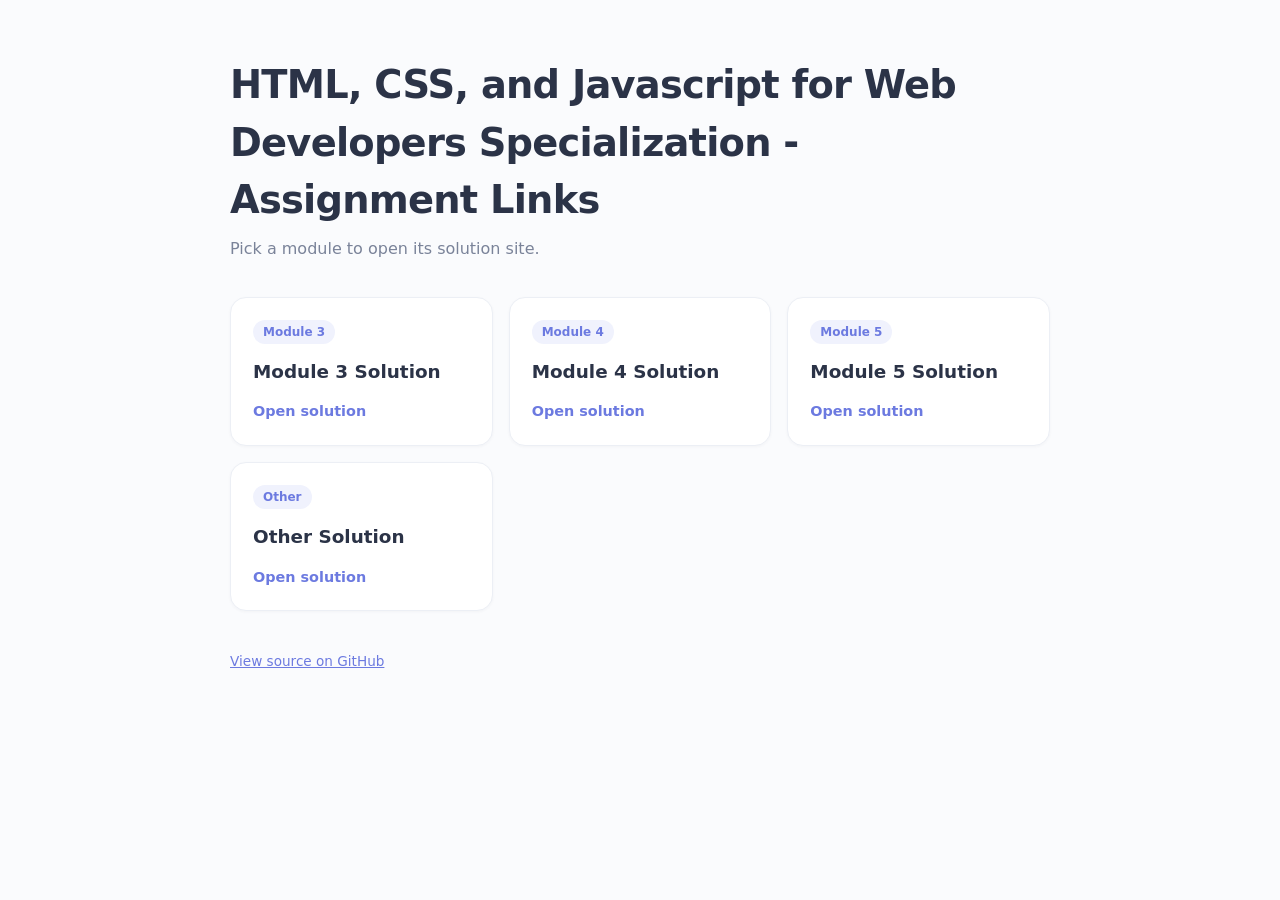
<file: index.html>
<!DOCTYPE html>
<html lang="en">
<head>
<meta charset="UTF-8">
<meta name="viewport" content="width=device-width, initial-scale=1">
<title>Food-LLC Solutions</title>
<style>
:root{color-scheme:light;--bg:#fafbfd;--surface:#ffffff;--ink:#2b3347;--muted:#7a8399;--line:#eceff5;--accent:#6c7ae0;--accent-soft:#f0f2fd}
*{box-sizing:border-box;margin:0}
body{font-family:system-ui,-apple-system,"Segoe UI",sans-serif;background:var(--bg);color:var(--ink);line-height:1.5;min-height:100vh}
.wrap{max-width:860px;margin:0 auto;padding:56px 20px}
h1{font-size:clamp(1.8rem,4vw,2.4rem);letter-spacing:-.02em}
.sub{color:var(--muted);margin-top:8px}
.grid{display:grid;grid-template-columns:repeat(auto-fit,minmax(250px,1fr));gap:16px;margin-top:36px}
.card{display:flex;flex-direction:column;gap:6px;padding:22px;background:var(--surface);border:1px solid var(--line);border-radius:16px;text-decoration:none;color:inherit;box-shadow:0 1px 3px rgba(43,51,71,.04);transition:border-color .15s,transform .15s,box-shadow .15s}
.card:hover{border-color:var(--accent);transform:translateY(-2px);box-shadow:0 8px 20px -10px rgba(108,122,224,.35)}
.card:focus-visible{outline:3px solid var(--accent);outline-offset:2px}
.tag{align-self:flex-start;font-size:.75rem;font-weight:600;padding:3px 10px;border-radius:999px;background:var(--accent-soft);color:var(--accent)}
.card h2{font-size:1.15rem;margin-top:8px}
.open{margin-top:10px;font-size:.9rem;font-weight:600;color:var(--accent)}
footer{margin-top:40px;font-size:.85rem;color:var(--muted)}
footer a{color:var(--accent)}
</style>
</head>
<body>
<div class="wrap">
  <h1>HTML, CSS, and Javascript for Web Developers Specialization - Assignment Links</h1>
  <p class="sub">Pick a module to open its solution site.</p>

  <div class="grid">
    <a class="card" href="https://dineshraj8.github.io/Food-LLC/module3-solution/">
      <span class="tag">Module 3</span>
      <h2>Module 3 Solution</h2>
      <span class="open">Open solution</span>
    </a>
    <a class="card" href="https://dineshraj8.github.io/Food-LLC/module4-solution/">
      <span class="tag">Module 4</span>
      <h2>Module 4 Solution</h2>
      <span class="open">Open solution</span>
    </a>
    <a class="card" href="https://dineshraj8.github.io/Food-LLC/module5-solution/">
      <span class="tag">Module 5</span>
      <h2>Module 5 Solution</h2>
      <span class="open">Open solution</span>
    </a>
    <a class="card" href="https://dineshraj8.github.io/Food-LLC/other-solution/">
      <span class="tag">Other</span>
      <h2>Other Solution</h2>
      <span class="open">Open solution</span>
    </a>
  </div>

  <footer><a href="https://github.com/Dineshraj8/Food-LLC">View source on GitHub</a></footer>
</div>
</body>
</html>
</file>
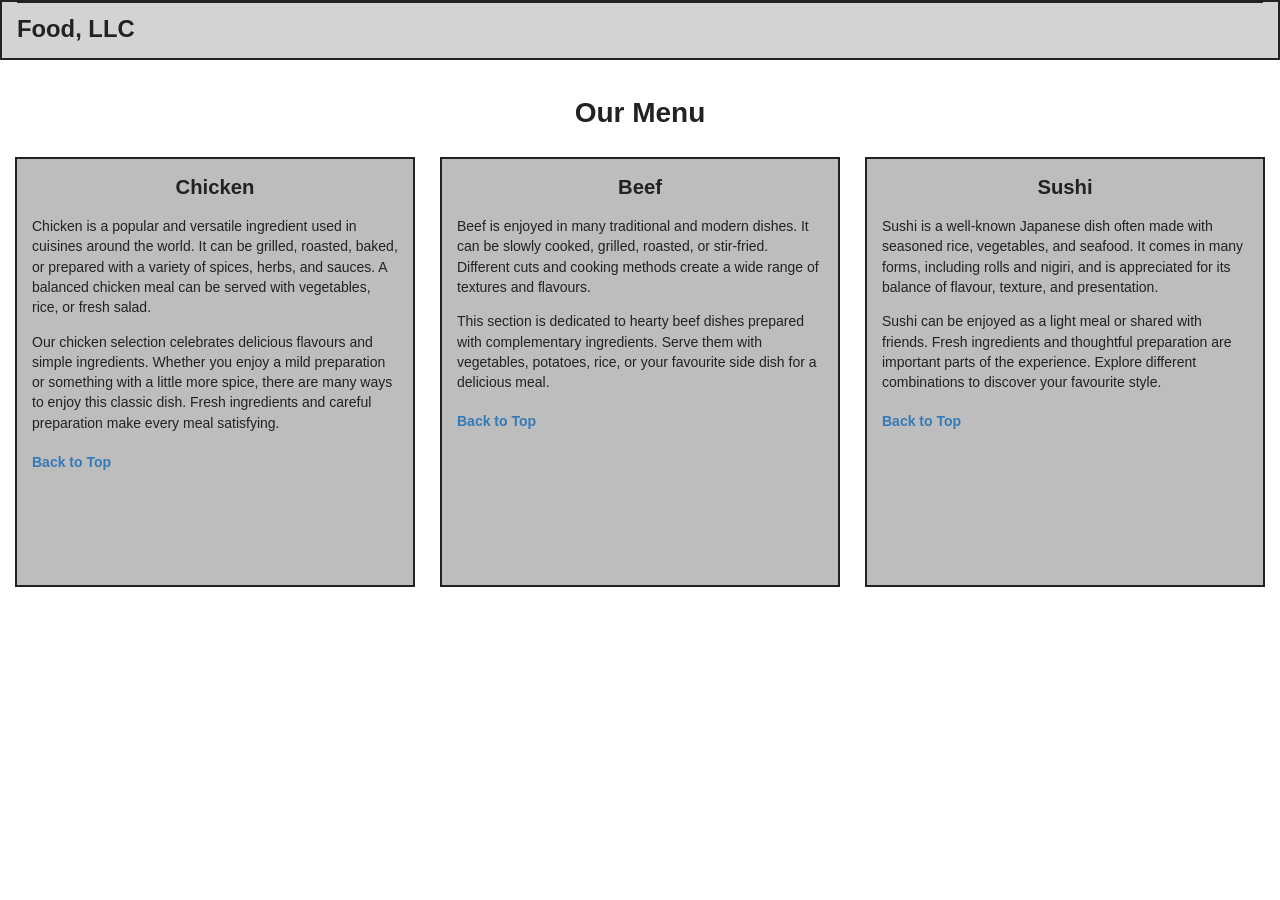
<file: module3-solution/index.html>
<!DOCTYPE html>
<html lang="en">
<head>
  <meta charset="UTF-8">
  <meta name="viewport" content="width=device-width, initial-scale=1">
  <title>Food, LLC - Our Menu</title>

  <!-- Bootstrap 3 CSS -->
  <link rel="stylesheet" href="https://maxcdn.bootstrapcdn.com/bootstrap/3.4.1/css/bootstrap.min.css">
  <!-- Custom stylesheet -->
  <link rel="stylesheet" href="css/styles.css">
</head>
<body>
  <header>
    <nav class="navbar navbar-default" id="top">
      <div class="container-fluid">
        <div class="navbar-header">
          <a class="navbar-brand" href="#top">Food, LLC</a>

          <!-- Visible only on mobile screens -->
          <button type="button"
                  class="navbar-toggle collapsed visible-xs"
                  data-toggle="collapse"
                  data-target="#mobile-menu"
                  aria-expanded="false"
                  aria-controls="mobile-menu">
            <span class="sr-only">Toggle navigation</span>
            <span class="icon-bar"></span>
            <span class="icon-bar"></span>
            <span class="icon-bar"></span>
          </button>
        </div>

        <!-- Full-width mobile dropdown -->
        <div class="collapse navbar-collapse" id="mobile-menu">
          <ul class="nav navbar-nav visible-xs text-center">
            <li><a href="#chicken">Chicken</a></li>
            <li><a href="#beef">Beef</a></li>
            <li><a href="#sushi">Sushi</a></li>
          </ul>
        </div>
      </div>
    </nav>
  </header>

  <main>
    <div class="container-fluid">
      <h1 class="text-center page-heading">Our Menu</h1>

      <div class="row menu-row">
        <!-- Desktop: 1/3 width | Tablet: 1/2 width | Mobile: full width -->
        <section class="col-xs-12 col-sm-6 col-md-4">
          <div class="menu-section" id="chicken">
            <h2 class="text-center">Chicken</h2>
            <p>
              Chicken is a popular and versatile ingredient used in cuisines
              around the world. It can be grilled, roasted, baked, or prepared
              with a variety of spices, herbs, and sauces. A balanced chicken
              meal can be served with vegetables, rice, or fresh salad.
            </p>
            <p>
              Our chicken selection celebrates delicious flavours and simple
              ingredients. Whether you enjoy a mild preparation or something
              with a little more spice, there are many ways to enjoy this
              classic dish. Fresh ingredients and careful preparation make
              every meal satisfying.
            </p>
            <a href="#top" class="back-to-top">Back to Top</a>
          </div>
        </section>

        <section class="col-xs-12 col-sm-6 col-md-4">
          <div class="menu-section" id="beef">
            <h2 class="text-center">Beef</h2>
            <p>
              Beef is enjoyed in many traditional and modern dishes. It can be
              slowly cooked, grilled, roasted, or stir-fried. Different cuts
              and cooking methods create a wide range of textures and flavours.
            </p>
            <p>
              This section is dedicated to hearty beef dishes prepared with
              complementary ingredients. Serve them with vegetables, potatoes,
              rice, or your favourite side dish for a delicious meal.
            </p>
            <a href="#top" class="back-to-top">Back to Top</a>
          </div>
        </section>

        <!-- Tablet: full second row | Desktop: 1/3 width -->
        <section class="col-xs-12 col-sm-12 col-md-4">
          <div class="menu-section" id="sushi">
            <h2 class="text-center">Sushi</h2>
            <p>
              Sushi is a well-known Japanese dish often made with seasoned
              rice, vegetables, and seafood. It comes in many forms, including
              rolls and nigiri, and is appreciated for its balance of flavour,
              texture, and presentation.
            </p>
            <p>
              Sushi can be enjoyed as a light meal or shared with friends.
              Fresh ingredients and thoughtful preparation are important parts
              of the experience. Explore different combinations to discover
              your favourite style.
            </p>
            <a href="#top" class="back-to-top">Back to Top</a>
          </div>
        </section>
      </div>
    </div>
  </main>

  <!-- jQuery is required by Bootstrap 3 JavaScript -->
  <script src="https://code.jquery.com/jquery-1.12.4.min.js"></script>
  <script src="https://maxcdn.bootstrapcdn.com/bootstrap/3.4.1/js/bootstrap.min.js"></script>
  <script src="js/script.js"></script>
</body>
</html>
</file>
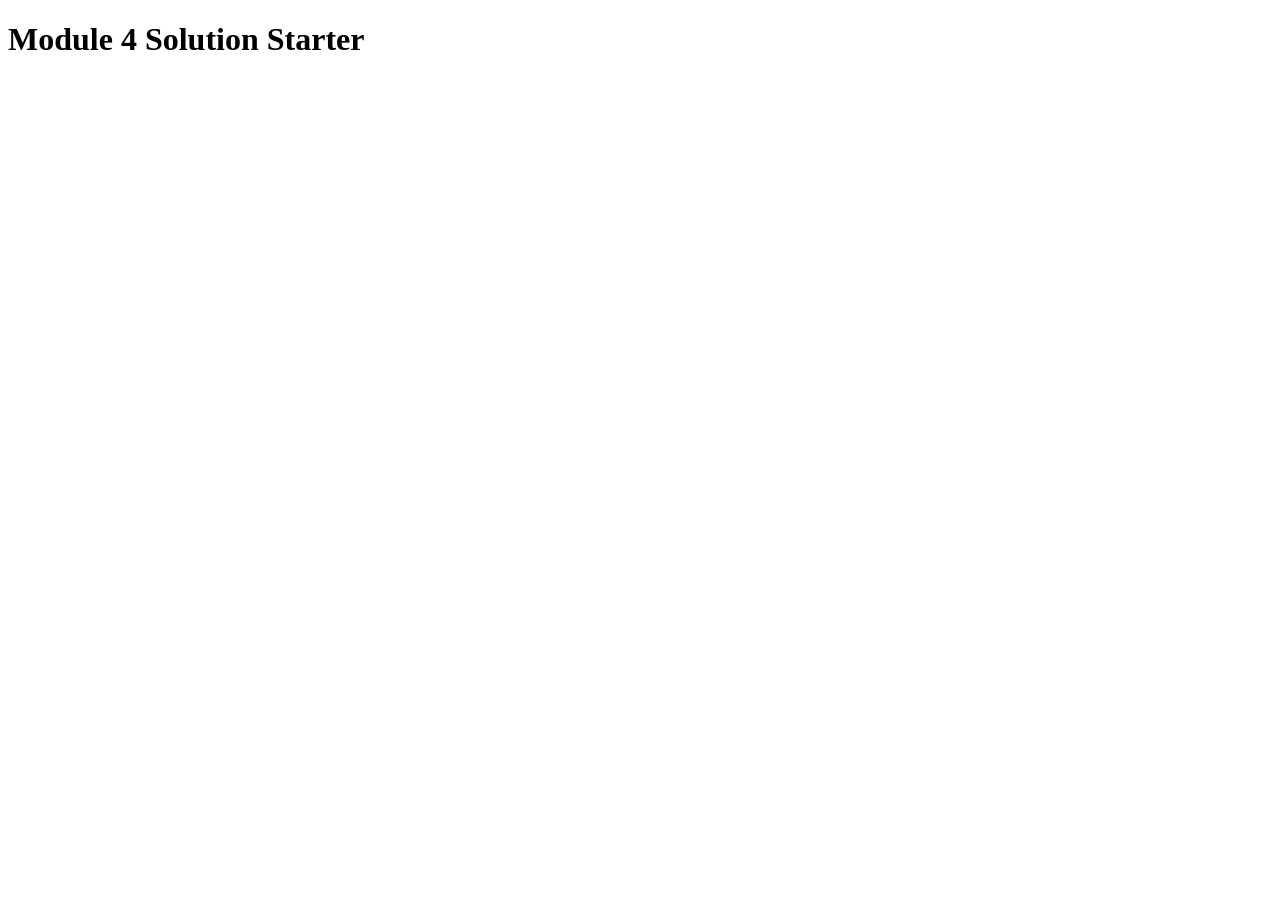
<file: module4-solution/index.html>
<!DOCTYPE html>
<html>
<head>
  <meta charset="utf-8">
  <title>Module 4 Solution Starter</title>

  <script>
    var names = []; // DO NOT REMOVE
  </script>

  <script src="SpeakHello.js"></script>
  <script src="SpeakGoodBye.js"></script>
  <script src="script.js"></script>

</head>
<body>
  <h1>Module 4 Solution Starter</h1>
</body>
</html>
</file>
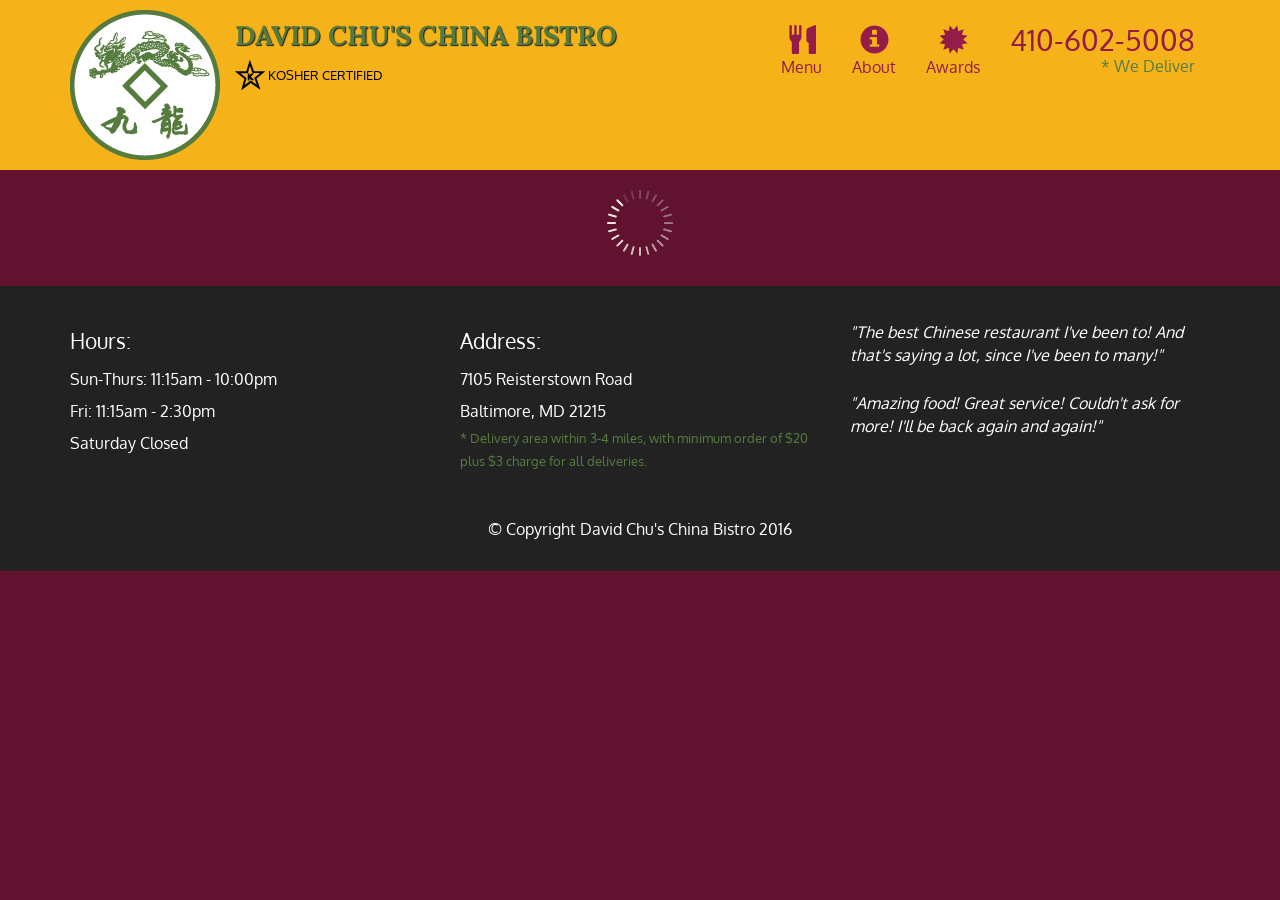
<file: module5-solution/index.html>
<!doctype html>
<html lang="en">
  <head>
    <meta charset="utf-8">
    <meta http-equiv="X-UA-Compatible" content="IE=edge">
    <meta name="viewport" content="width=device-width, initial-scale=1">
    <title>David Chu's China Bistro</title>
    <link rel="stylesheet" href="css/bootstrap.min.css">
    <link rel="stylesheet" href="css/styles.css">
    <link href='https://fonts.googleapis.com/css?family=Oxygen:400,300,700' rel='stylesheet' type='text/css'>
    <link href='https://fonts.googleapis.com/css?family=Lora' rel='stylesheet' type='text/css'>
  </head>
<body>
  <header>
    <nav id="header-nav" class="navbar navbar-default">
      <div class="container">
        <div class="navbar-header">
          <a href="index.html" class="pull-left visible-md visible-lg">
            <div id="logo-img" alt="Logo image"></div>
          </a>

          <div class="navbar-brand">
            <a href="index.html"><h1>David Chu's China Bistro</h1></a>
            <p>
              <img src="images/star-k-logo.png" alt="Kosher certification">
              <span>Kosher Certified</span>
            </p>
          </div>

          <button id="navbarToggle" type="button" class="navbar-toggle collapsed" data-toggle="collapse" data-target="#collapsable-nav" aria-expanded="false">
            <span class="sr-only">Toggle navigation</span>
            <span class="icon-bar"></span>
            <span class="icon-bar"></span>
            <span class="icon-bar"></span>
          </button>
        </div>
        
        <div id="collapsable-nav" class="collapse navbar-collapse">
           <ul id="nav-list" class="nav navbar-nav navbar-right">
            <li id="navHomeButton" class="visible-xs active">
              <a href="index.html">
                <span class="glyphicon glyphicon-home"></span> Home</a>
            </li>
            <li id="navMenuButton">
              <a href="#" onclick="$dc.loadMenuCategories();">
                <span class="glyphicon glyphicon-cutlery"></span><br class="hidden-xs"> Menu</a>
            </li>
            <li>
              <a href="#">
                <span class="glyphicon glyphicon-info-sign"></span><br class="hidden-xs"> About</a>
            </li>
            <li>
              <a href="#">
                <span class="glyphicon glyphicon-certificate"></span><br class="hidden-xs"> Awards</a>
            </li>
            <li id="phone" class="hidden-xs">
              <a href="tel:410-602-5008">
                <span>410-602-5008</span></a><div>* We Deliver</div>
            </li>
          </ul><!-- #nav-list -->
        </div><!-- .collapse .navbar-collapse -->
      </div><!-- .container -->
    </nav><!-- #header-nav -->
  </header>

  <div id="call-btn" class="visible-xs">
    <a class="btn" href="tel:410-602-5008">
    <span class="glyphicon glyphicon-earphone"></span>
    410-602-5008
    </a>
  </div>
  <div id="xs-deliver" class="text-center visible-xs">* We Deliver</div>

  <div id="main-content" class="container"></div>

  <footer class="panel-footer">
    <div class="container">
      <div class="row">
        <section id="hours" class="col-sm-4">
          <span>Hours:</span><br>
          Sun-Thurs: 11:15am - 10:00pm<br>
          Fri: 11:15am - 2:30pm<br>
          Saturday Closed
          <hr class="visible-xs">
        </section>
        <section id="address" class="col-sm-4">
          <span>Address:</span><br>
          7105 Reisterstown Road<br>
          Baltimore, MD 21215
          <p>* Delivery area within 3-4 miles, with minimum order of $20 plus $3 charge for all deliveries.</p>
          <hr class="visible-xs">
        </section>
        <section id="testimonials" class="col-sm-4">
          <p>"The best Chinese restaurant I've been to! And that's saying a lot, since I've been to many!"</p>
          <p>"Amazing food! Great service! Couldn't ask for more! I'll be back again and again!"</p>
        </section>
      </div>
      <div class="text-center">&copy; Copyright David Chu's China Bistro 2016</div>
    </div>
  </footer>

  <!-- jQuery (Bootstrap JS plugins depend on it) -->
  <script src="js/jquery-2.1.4.min.js"></script>
  <script src="js/bootstrap.min.js"></script>
  <script src="js/ajax-utils.js"></script>
  <script src="js/script.js"></script>
</body>
</html>
</file>
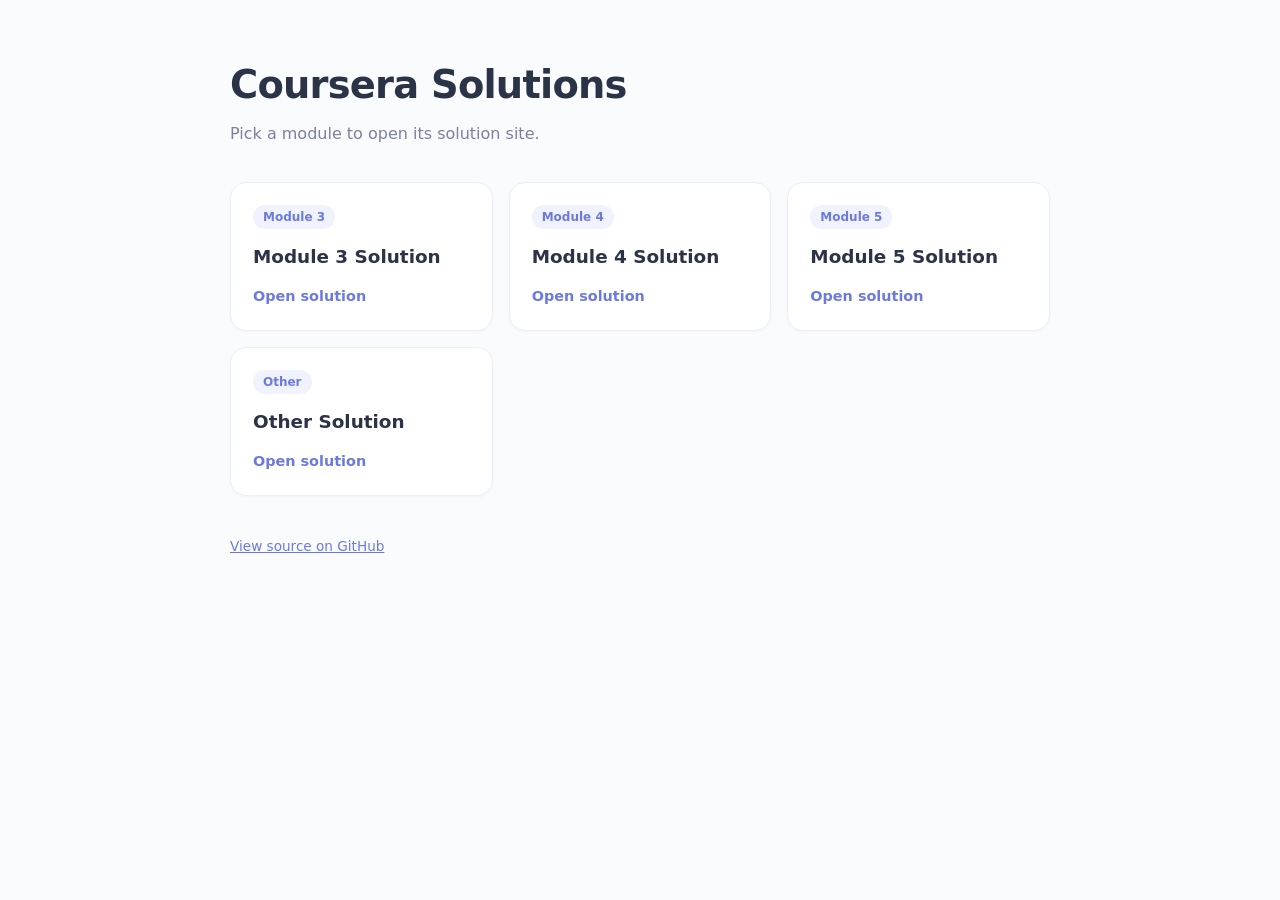
<file: main.html>
<!DOCTYPE html>
<html lang="en">
<head>
<meta charset="UTF-8">
<meta name="viewport" content="width=device-width, initial-scale=1">
<title>Food-LLC Solutions</title>
<style>
:root{color-scheme:light;--bg:#fafbfd;--surface:#ffffff;--ink:#2b3347;--muted:#7a8399;--line:#eceff5;--accent:#6c7ae0;--accent-soft:#f0f2fd}
*{box-sizing:border-box;margin:0}
body{font-family:system-ui,-apple-system,"Segoe UI",sans-serif;background:var(--bg);color:var(--ink);line-height:1.5;min-height:100vh}
.wrap{max-width:860px;margin:0 auto;padding:56px 20px}
h1{font-size:clamp(1.8rem,4vw,2.4rem);letter-spacing:-.02em}
.sub{color:var(--muted);margin-top:8px}
.grid{display:grid;grid-template-columns:repeat(auto-fit,minmax(250px,1fr));gap:16px;margin-top:36px}
.card{display:flex;flex-direction:column;gap:6px;padding:22px;background:var(--surface);border:1px solid var(--line);border-radius:16px;text-decoration:none;color:inherit;box-shadow:0 1px 3px rgba(43,51,71,.04);transition:border-color .15s,transform .15s,box-shadow .15s}
.card:hover{border-color:var(--accent);transform:translateY(-2px);box-shadow:0 8px 20px -10px rgba(108,122,224,.35)}
.card:focus-visible{outline:3px solid var(--accent);outline-offset:2px}
.tag{align-self:flex-start;font-size:.75rem;font-weight:600;padding:3px 10px;border-radius:999px;background:var(--accent-soft);color:var(--accent)}
.card h2{font-size:1.15rem;margin-top:8px}
.open{margin-top:10px;font-size:.9rem;font-weight:600;color:var(--accent)}
footer{margin-top:40px;font-size:.85rem;color:var(--muted)}
footer a{color:var(--accent)}
</style>
</head>
<body>
<div class="wrap">
  <h1>Coursera Solutions</h1>
  <p class="sub">Pick a module to open its solution site.</p>

  <div class="grid">
    <a class="card" href="https://dineshraj8.github.io/Food-LLC/module3-solution/">
      <span class="tag">Module 3</span>
      <h2>Module 3 Solution</h2>
      <span class="open">Open solution</span>
    </a>
    <a class="card" href="https://dineshraj8.github.io/Food-LLC/module4-solution/">
      <span class="tag">Module 4</span>
      <h2>Module 4 Solution</h2>
      <span class="open">Open solution</span>
    </a>
    <a class="card" href="https://dineshraj8.github.io/Food-LLC/module5-solution/">
      <span class="tag">Module 5</span>
      <h2>Module 5 Solution</h2>
      <span class="open">Open solution</span>
    </a>
    <a class="card" href="https://dineshraj8.github.io/Food-LLC/other-solution/">
      <span class="tag">Other</span>
      <h2>Other Solution</h2>
      <span class="open">Open solution</span>
    </a>
  </div>

  <footer><a href="https://github.com/Dineshraj8/Food-LLC">View source on GitHub</a></footer>
</div>
</body>
</html>
</file>
<file: module3-solution/css/styles.css>
/* Base page styling */
* {
  box-sizing: border-box;
}

body {
  font-family: Arial, Helvetica, sans-serif;
  color: #222;
  background: #fff;
}

/* Navbar: it scrolls normally with the page */
.navbar {
  min-height: 60px;
  margin-bottom: 18px;
  border: 2px solid #222;
  border-radius: 0;
  background-color: #d3d3d3;
}

.navbar-default .navbar-brand,
.navbar-default .navbar-brand:focus {
  height: 56px;
  padding-top: 17px;
  color: #222;
  font-size: 1.7em;
  font-weight: 700;
}

.navbar-default .navbar-brand:hover {
  color: #555;
}

.navbar-default .navbar-toggle {
  border-color: #222;
}

.navbar-default .navbar-toggle .icon-bar {
  background-color: #222;
}

.navbar-default .navbar-toggle:hover,
.navbar-default .navbar-toggle:focus {
  background-color: #eee;
}

/* Mobile dropdown */
#mobile-menu {
  border-top: 1px solid #222;
}

#mobile-menu .navbar-nav {
  margin-top: 0;
  margin-bottom: 0;
}

#mobile-menu .navbar-nav > li > a {
  padding-top: 10px;
  padding-bottom: 10px;
  color: #222;
  font-size: 1.15em;
  border-bottom: 1px solid #777;
}

#mobile-menu .navbar-nav > li > a:hover,
#mobile-menu .navbar-nav > li > a:focus {
  background-color: #eee;
}

/* Page heading */
.page-heading {
  margin: 20px 0 28px;
  font-size: 2em;
  font-weight: 700;
}

/* Responsive menu layout
   CSS Grid makes the requested three / two-plus-full / one-column layout explicit. */
.menu-row {
  display: grid;
  grid-template-columns: repeat(3, minmax(0, 1fr));
  gap: 25px;
  margin: 0;
}

/* Bootstrap 3 adds clearfix pseudo-elements to .row; disable them inside the grid. */
.menu-row::before,
.menu-row::after {
  display: none;
  content: none;
}

/* Override Bootstrap column floats/widths so Grid controls the layout. */
.menu-row > section[class*="col-"] {
  float: none;
  width: auto;
  padding-right: 0;
  padding-left: 0;
  min-width: 0;
}

/* Menu panels */
.menu-section {
  min-height: 390px;
  margin-bottom: 25px;
  padding: 12px 15px 18px;
  border: 2px solid #222;
  background-color: #bdbdbd;
}

.menu-section h2 {
  margin: 5px 0 18px;
  font-size: 1.45em;
  font-weight: 700;
}

.menu-section p {
  font-size: 1em;
  line-height: 1.45;
  margin-bottom: 14px;
}

.back-to-top {
  display: inline-block;
  margin-top: 5px;
  font-weight: 700;
}

/* Tablet: Chicken + Beef on row one; Sushi spans both columns on row two. */
@media (min-width: 768px) and (max-width: 991px) {
  .menu-row {
    grid-template-columns: repeat(2, minmax(0, 1fr));
  }

  .menu-row > section:nth-child(3) {
    grid-column: 1 / -1;
  }

  .menu-section {
    min-height: 340px;
  }

  .page-heading {
    margin-bottom: 25px;
  }
}

/* Desktop: all three menu boxes sit in one horizontal row. */
@media (min-width: 992px) {
  .menu-row {
    grid-template-columns: repeat(3, minmax(0, 1fr));
  }

  .menu-section {
    min-height: 430px;
  }
}

/* Mobile: panels stack and use natural content height */
@media (max-width: 767px) {
  .menu-row {
    grid-template-columns: minmax(0, 1fr);
    gap: 0;
  }

  .menu-row > section:nth-child(3) {
    grid-column: auto;
  }

  .navbar {
    margin-bottom: 15px;
  }

  .page-heading {
    margin: 18px 0 22px;
    font-size: 1.9em;
  }

  .menu-section {
    min-height: 0;
    margin-bottom: 22px;
    padding: 12px 15px 18px;
  }

  .menu-section h2 {
    margin-bottom: 15px;
  }
}
</file>
<file: module5-solution/css/styles.css>
body {
  font-size: 16px;
  color: #fff;
  background-color: #61122f;
  font-family: 'Oxygen', sans-serif;
}

/** HEADER **/
#header-nav {
  background-color: #f6b319;
  border-radius: 0;
  border: 0;
}

#logo-img {
  background: url('../images/restaurant-logo_large.png') no-repeat;
  width: 150px;
  height: 150px;
  margin: 10px 15px 10px 0;
}

.navbar-brand {
  padding-top: 25px;
}
.navbar-brand h1 { /* Restaurant name */
  font-family: 'Lora', serif;
  color: #557c3e;
  font-size: 1.5em;
  text-transform: uppercase;
  font-weight: bold;
  text-shadow: 1px 1px 1px #222;
  margin-top: 0;
  margin-bottom: 0;
  line-height: .75;
}
.navbar-brand a:hover, .navbar-brand a:focus {
  text-decoration: none;
}
.navbar-brand p { /* Kosher cert */
  color: #000;
  text-transform: uppercase;
  font-size: .7em;
  margin-top: 15px;
}
.navbar-brand p span { /* Star-K */
  vertical-align: middle;
}

#nav-list {
  margin-top: 10px;
}
#nav-list a {
  color: #951C49;
  text-align: center;
}
#nav-list a:hover {
  background: #E7E7E7;
}
#nav-list a span {
  font-size: 1.8em;
}

#phone {
  margin-top: 5px;
}
#phone a { /* Phone number */
  text-align: right;
  padding-bottom: 0;
}
#phone div { /* We Deliver */
  color: #557c3e;
  text-align: right;
  padding-right: 15px;
}

.navbar-header button.navbar-toggle, .navbar-header .icon-bar {
  border: 1px solid #61122f;
}
.navbar-header button.navbar-toggle {
  clear: both;
  margin-top: -30px;
}
/* END HEADER */

/* FOOTER */
.panel-footer {
  margin-top: 30px;
  padding-top: 35px;
  padding-bottom: 30px;
  background-color: #222;
  border-top: 0;
}
.panel-footer div.row {
  margin-bottom: 35px;
}
#hours, #address {
  line-height: 2;
}
#hours > span, #address > span {
  font-size: 1.3em;
}
#address p {
  color: #557c3e;
  font-size: .8em;
  line-height: 1.8;
}
#testimonials {
  font-style: italic;
}
#testimonials p:nth-child(2) {
  margin-top: 25px;
}
/* END FOOTER */



/* HOME PAGE */
.container .jumbotron {
  box-shadow: 0 0 50px #3F0C1F;
  border: 2px solid #3F0C1F;
}

#menu-tile, #specials-tile, #map-tile {
  height: 250px;
  width: 100%;
  margin-bottom: 15px;
  position: relative;
  border: 2px solid #3F0C1F;
  overflow: hidden;
}
#menu-tile:hover, #specials-tile:hover, #map-tile:hover {
  box-shadow: 0 1px 5px 1px #cccccc;
}
#menu-tile {
  background: url('../images/menu-tile.jpg') no-repeat;
  background-position: center;
}
#specials-tile {
  background: url('../images/specials-tile.jpg') no-repeat;
  background-position: center;
}
#menu-tile span, #specials-tile span, #map-tile span {
  position: absolute;
  bottom: 0;
  right: 0;
  width: 100%;
  text-align: center;
  font-size: 1.6em;
  text-transform: uppercase;
  background-color: #000;
  color: #fff;
  opacity: .8;
}
/* END HOME PAGE */

/* MENU CATEGORIES PAGE */
.category-tile { 
  position: relative;
  border: 2px solid #3F0C1F;
  overflow: hidden;
  width: 200px;
  height: 200px;
  margin: 0 auto 15px;
}
.category-tile span {
  position: absolute;
  bottom: 0;
  right: 0;
  width: 100%;
  text-align: center;
  font-size: 1.2em;
  text-transform: uppercase;
  background-color: #000;
  color: #fff;
  opacity: .8;
}
.category-tile:hover {
  box-shadow: 0 1px 5px 1px #cccccc;
}

#menu-categories-title + div {
  margin-bottom: 50px;
}
/* END MENU CATEGORIES PAGE */

/* SINGLE CATEGORY PAGE */
.menu-item-tile {
  margin-bottom: 25px;
}
.menu-item-tile hr {
  width: 80%;
}
.menu-item-tile .menu-item-price {
  font-size: 1.1em;
  text-align: right;
  margin-top: -15px;
  margin-right: -15px;
}
.menu-item-tile .menu-item-price span {
  font-size: .6em;
}
.menu-item-photo {
  position: relative;
  border: 2px solid #3F0C1F; 
  overflow: hidden;
  padding: 0;
  margin-right: -15px;
  margin-left: auto;
  margin-bottom: 20px;
  max-width: 250px;
}
.menu-item-photo div {
  position: absolute;
  bottom: 0;
  right: 0;
  width: 80px;
  background-color: #557c3e;
  text-align: center;
}
.menu-item-description {
  padding-right: 30px;
}
h3.menu-item-title {
  margin: 0 0 10px;
}
.menu-item-details {
  font-size: .9em;
  font-style: italic;
}
/* END SINGLE CATEGORY PAGE */


/********** Large devices only **********/
@media (min-width: 1200px) {
  .container .jumbotron {
    background: url('../images/jumbotron_1200.jpg') no-repeat;
    height: 675px;
  }
}

/********** Medium devices only **********/
@media (min-width: 992px) and (max-width: 1199px) {
  /* Header */
  #logo-img {
    background: url('../images/restaurant-logo_medium.png') no-repeat;
    width: 100px;
    height: 100px;
    margin: 5px 5px 5px 0;
  }
  /* End Header */

  /* Home Page */
  .container .jumbotron {
    background: url('../images/jumbotron_992.jpg') no-repeat;
    height: 558px;
  }
  /* End Home Page */
}

/********** Small devices only **********/
@media (min-width: 768px) and (max-width: 991px) {
  /* Home Page */
  .container .jumbotron {
    background: url('../images/jumbotron_768.jpg') no-repeat;
    height: 432px;
  }
  /* End Home Page */
}

/********** Extra small devices only **********/
@media (max-width: 767px) {
  /* Header */
  .navbar-brand {
    padding-top: 10px;
    height: 80px;
  }
  .navbar-brand h1 { /* Restaurant name */
    padding-top: 10px;
    font-size: 5vw; /* 1vw = 1% of viewport width */
  }
  .navbar-brand p { /* Kosher cert */
    font-size: .6em;
    margin-top: 12px;
  }
  .navbar-brand p img { /* Star-K */
    height: 20px;
  }

  #collapsable-nav a { /* Collapsed nav menu text */
    font-size: 1.2em;
  }
  #collapsable-nav a span { /* Collapsed nav menu glyph */
    font-size: 1em;
    margin-right: 5px;
  }

  #call-btn > a {
    font-size: 1.5em;
    display: block;
    margin: 0 20px;
    padding: 10px;
    border: 2px solid #fff;
    background-color: #f6b319;
    color: #951c49;
  }
  #xs-deliver {
    margin-top: 5px;
    font-size: .7em;
    letter-spacing: .1em;
    text-transform: uppercase;
  }
  /* End Header */

  /* Footer */
  .panel-footer section {
    margin-bottom: 30px;
    text-align: center;
  }
  .panel-footer section:nth-child(3) {
    margin-bottom: 0; /* margin already exists on the whole row */
  }
  .panel-footer section hr {
    width: 50%;
  }
  /* End Footer */

  /* Home Page */
  .container .jumbotron {
    margin-top: 30px;
    padding: 0;
  }
  #menu-tile, #specials-tile {
    width: 360px;
    margin: 0 auto 15px;
  }

  .menu-item-photo {
    margin-right: auto;
  }
  .menu-item-tile .menu-item-price {
    text-align: center;
  }
  .menu-item-description {
    text-align: center;;
  }
}


/********** Super extra small devices Only :-) (e.g., iPhone 4) **********/
@media (max-width: 479px) {
  /* Header */
  .navbar-brand h1 { /* Restaurant name */
    padding-top: 5px;
    font-size: 6vw;
  }
  /* End Header */
  
  /* Home page */
  #menu-tile, #specials-tile {
    width: 280px;
    margin: 0 auto 15px;
  }

  .col-xxs-12 {
    position: relative;
    min-height: 1px;
    padding-right: 15px;
    padding-left: 15px;
    float: left;
    width: 100%;
  }
}
</file>
